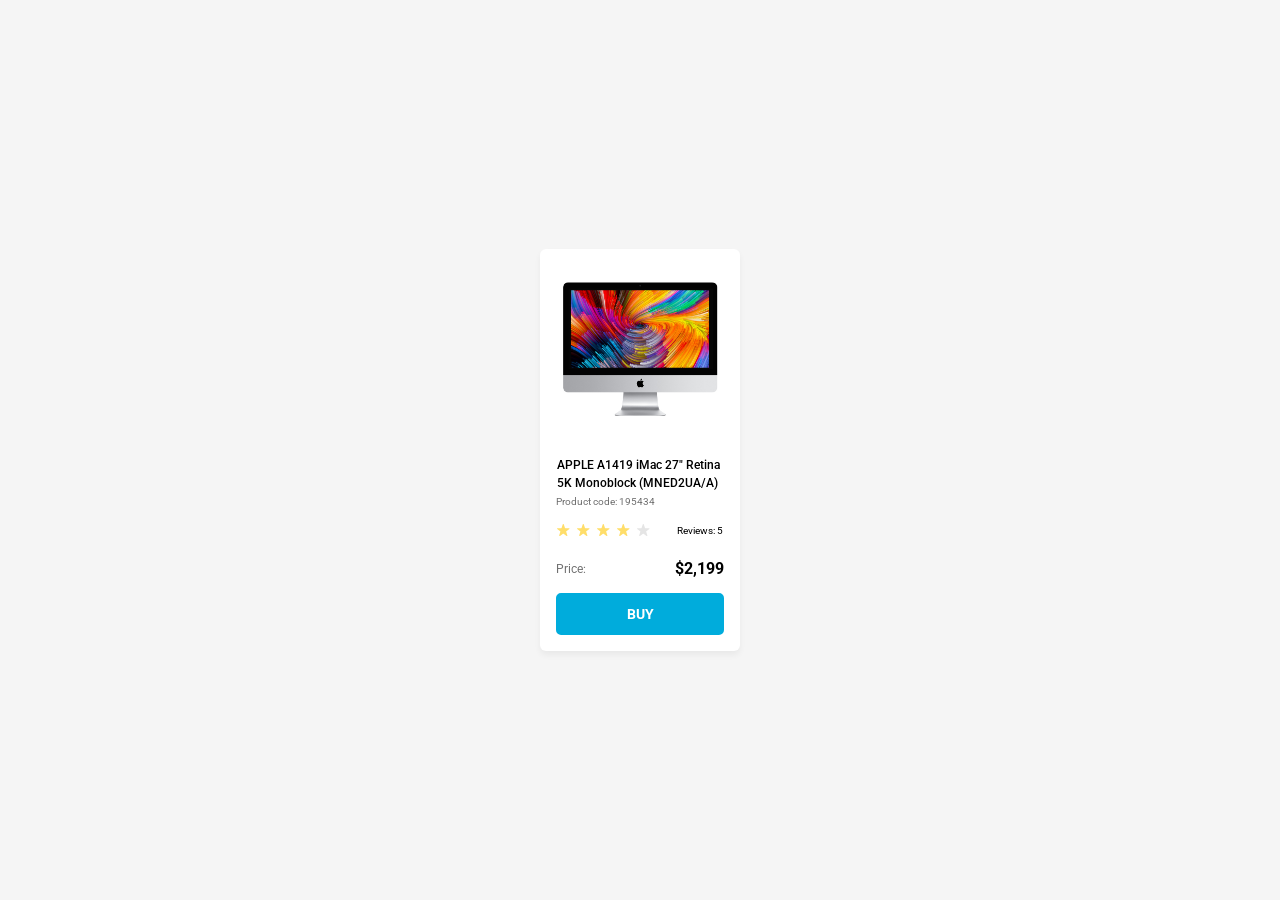
<file: index.html>
<!doctype html><html lang="en"><head><meta charset="utf-8"><meta name="viewport" content="width=device-width, initial-scale=1.0"><title>Product Card</title><link rel="stylesheet" href="index.ffc1ca68.css"><link rel="preconnect" href="https://fonts.googleapis.com"><link rel="preconnect" href="https://fonts.gstatic.com" crossorigin><link href="https://fonts.googleapis.com/css2?family=Roboto:wght@400;700&display=swap" rel="stylesheet"><link rel="preconnect" href="https://fonts.googleapis.com"><link rel="preconnect" href="https://fonts.gstatic.com" crossorigin><link href="https://fonts.googleapis.com/css2?family=Roboto:ital,wght@0,500;1,500&family=Space+Grotesk:wght@500&display=swap" rel="stylesheet"></head><body> <article class="card" data-qa="card"> <a href="#" class="card__image-link"> <img src="imac.202c52ff.jpeg" alt="Apple iMac 27" class="card__image"> </a> <div class="card__body"> <h2 class="card__title"> APPLE A1419 iMac 27" Retina 5K Monoblock (MNED2UA/A) </h2> <p class="card__code">Product code: 195434</p> <div class="card__rating"> <div class="stars stars--4"> <div class="stars__item"></div> <div class="stars__item"></div> <div class="stars__item"></div> <div class="stars__item"></div> <div class="stars__item"></div> </div> <span class="card__reviews">Reviews: 5</span> </div> <div class="card__pricing"> <span class="card__price-label">Price:</span> <span class="card__price-value">$2,199</span> </div> <div class="card__buy"> <a href="#" class="card__buy-btn" data-qa="hover"> BUY </a> </div> </div> </article> </body></html>
</file>
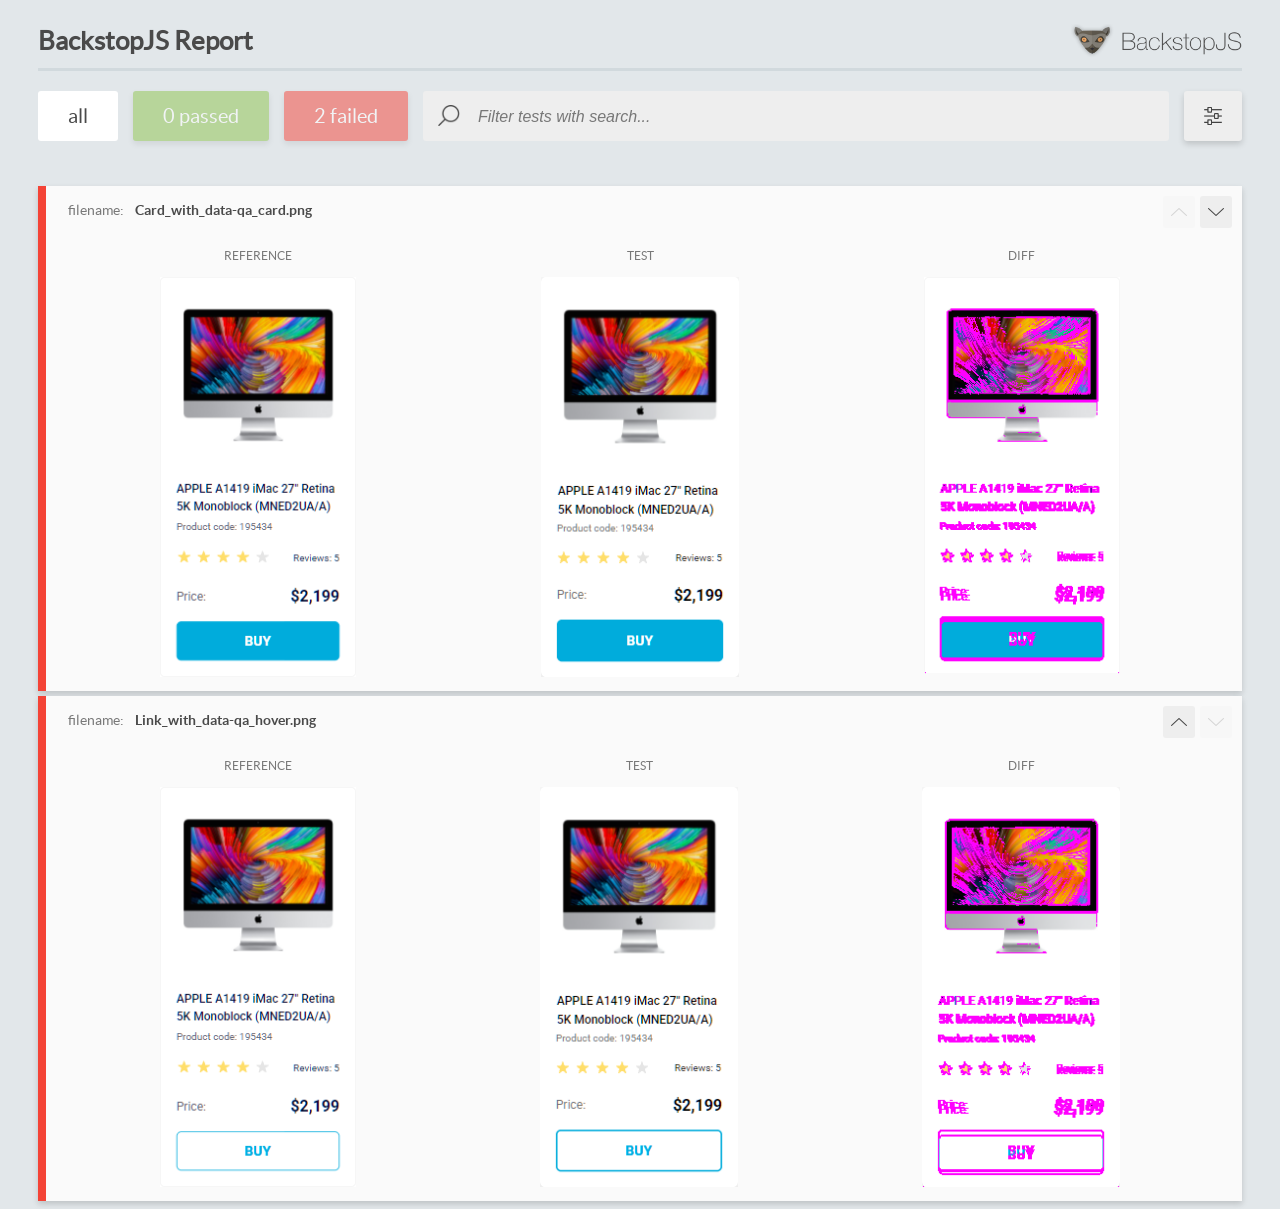
<file: report/html_report/index.html>
<!DOCTYPE html>
<html>
  <head>
    <meta charset="utf-8">
    <!-- Disable Cache -->
    <meta http-equiv="Cache-Control" content="no-cache, no-store, must-revalidate">
    <meta http-equiv="Pragma" content="no-cache">
    <meta http-equiv="Expires" content="0">

    <title>BackstopJS Report</title>

    <style>
      @font-face {
          font-family: 'latoregular';
          src: url('./assets/fonts/lato-regular-webfont.woff2') format('woff2'),
              url('./assets/fonts/lato-regular-webfont.woff') format('woff');
          font-weight: 400;
          font-style: normal;
      }
      @font-face {
          font-family: 'latobold';
          src: url('./assets/fonts/lato-bold-webfont.woff2') format('woff2'),
              url('./assets/fonts/lato-bold-webfont.woff') format('woff');
          font-weight: 700;
          font-style: normal;
      }

      .ReactModal__Body--open {
          overflow: hidden;
      }
      .ReactModal__Body--open .header {
        display: none;
      }

    </style>
  </head>
  <body style="background-color: #E2E7EA">
    <div id="root">

    </div>
    <script>
      function report (report) { // eslint-disable-line no-unused-vars
        window.tests = report;
      }
    </script>
    <script src="config.js"></script>
    <script src="index_bundle.js"></script>
  </body>
</html>
</file>
<file: index.ffc1ca68.css>
html,body{background-color:#f5f5f5;justify-content:center;align-items:center;height:100%;margin:0;padding:0;display:flex}.stars{gap:4px;display:flex}.stars__item{background-image:url(star.822d561e.svg);background-repeat:no-repeat;background-size:contain;width:16px;height:12px}.stars--1 .stars__item:nth-child(-n+1),.stars--2 .stars__item:nth-child(-n+2),.stars--3 .stars__item:nth-child(-n+3),.stars--4 .stars__item:nth-child(-n+4),.stars--5 .stars__item:nth-child(-n+5){background-image:url(star-active.edda4c43.svg)}.card{box-sizing:border-box;background:#fff;border-radius:6px;flex-direction:column;width:200px;padding:33px 0 16px;font-family:Roboto,sans-serif;display:flex;box-shadow:0 4px 6px #0000000d}.card__image-link{justify-content:center;padding:0 19px 40px;display:flex}.card__image{max-width:100%;height:auto}.card__title{color:#000;margin:0;padding:0 17px 4px;font-size:12px;font-weight:500;line-height:18px}.card__code{color:#707070;margin:0;padding:0 16px 17px;font-size:10px}.card__rating{justify-content:space-between;align-items:center;margin:0;padding:0 17px 23px;display:flex}.card__reviews{color:#000;font-size:10px}.card__pricing{justify-content:space-between;align-items:center;margin:0;padding:0 16px 15px;display:flex}.card__price-label{color:#707070;font-size:12px}.card__price-value{color:#000;font-size:16px;font-weight:700}.card__buy{margin:0;padding:0 16px}.card__buy-btn{text-align:center;color:#fff;background-color:#00acdc;border:2px solid #00acdc;border-radius:5px;padding:11px 0;font-size:14px;font-weight:700;text-decoration:none;transition:all .2s ease-in-out;display:block}.card__buy-btn:hover{color:#00acdc;background-color:#fff}
/*# sourceMappingURL=index.ffc1ca68.css.map */
</file>
